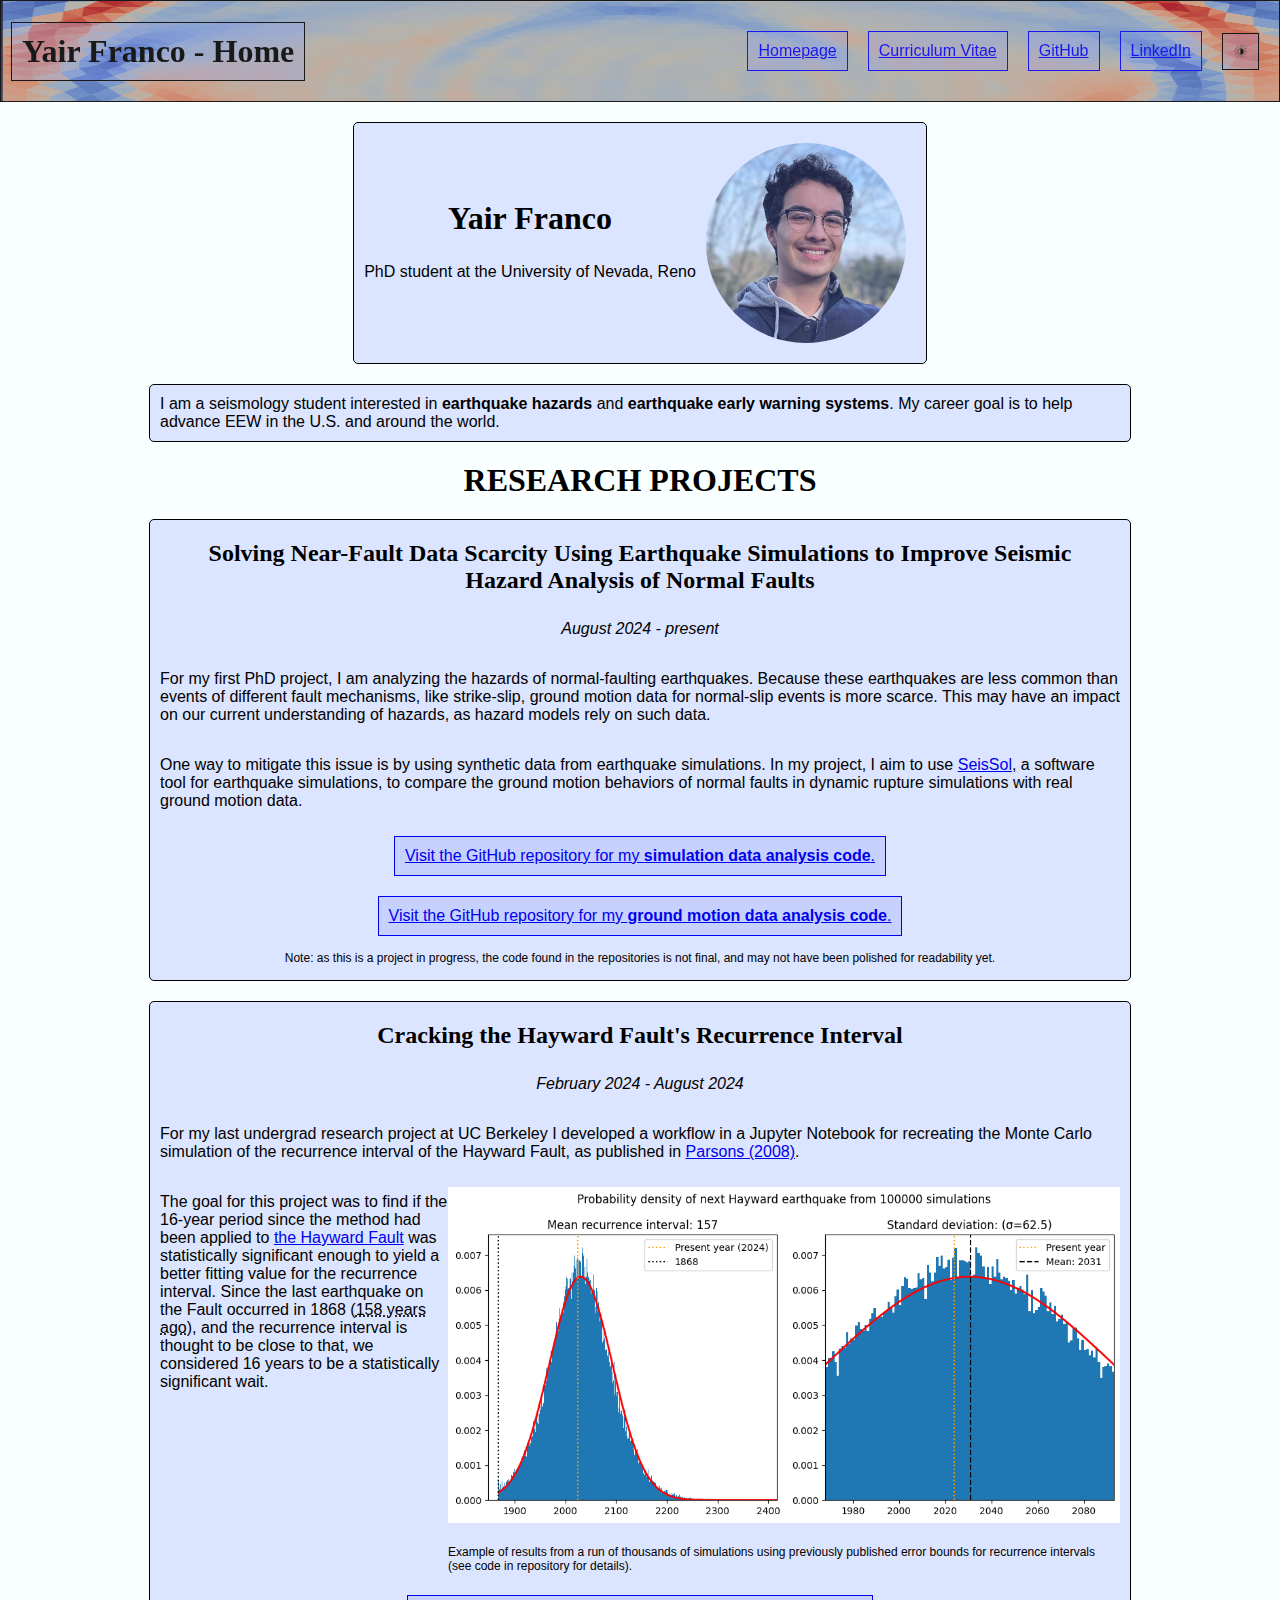
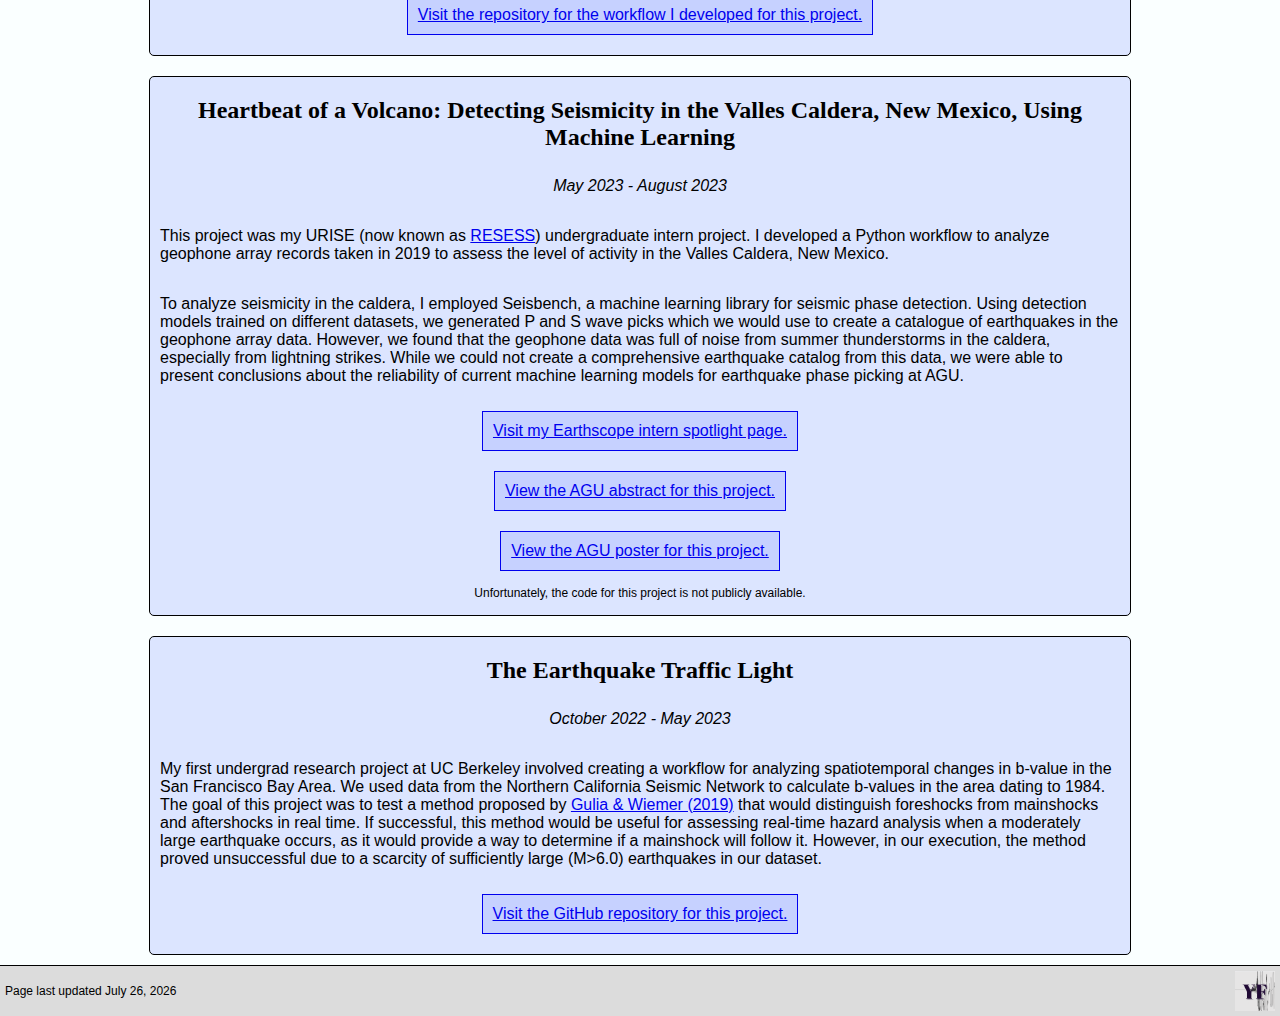
<file: index.html>
<!DOCTYPE html>
<head>
    <title>Yair Franco</title>
    <link rel="stylesheet" href="style.css">
    <link rel="icon" href="img/logo.png">
    <script src="jquery.js"></script>
    <script src="app.js"></script>

    <meta property="og:url" content="https://yairfranco.com">
    <meta property="og:type" content="website">
    <meta property="og:title" content="Yair Franco - Research Website">
    <meta property="og:description" content="Hello, I am a PhD student in seismology, and this is my website.">
    <meta property="og:image" content="https://yairfranco.com/img/logo.png">
    
    <meta name="twitter:card" content="summary_large_image">
    <meta property="twitter:domain" content="yairfranco.com">
    <meta property="twitter:url" content="https://yairfranco.com">
    <meta name="twitter:title" content="Yair Franco - Research Website">
    <meta name="twitter:description" content="Hello, I am a PhD student in seismology, and this is my website.">
    <meta name="twitter:image" content="https://yairfranco.com/img/logo.png">
</head>

<body>
    <div class="topCont">
        <h1 class="title bordered">Yair Franco - Home</h1>
        <div class="linkBox center-row">
            <a class="topLink bordered" href="..">Homepage</a>
            <a class="topLink bordered" href="./cv">Curriculum Vitae</a>
            <a class="topLink bordered" href="https://www.github.com/yair-franco/" target="_blank">GitHub</a>
            <a class="topLink bordered" href="https://www.linkedin.com/in/yair-franco/" target="_blank">LinkedIn</a>
            <img class="topLink bordered" src="img/darkmode_icon.png" id="darkMode">
        </div>
    </div>

    <div class="mainCont center-column">
        <div class="rounded center-row">
            <div class="center-column">
                <h1>Yair Franco</h1>
                <p>PhD student at the University of Nevada, Reno</p>
            </div>
            <img id="portrait" src="./img/portrait.jpg" height="200px">
        </div>
        
        <p class="rounded">
            I am a seismology student interested in <b>earthquake hazards</b> and 
            <b>earthquake early warning systems</b>. My career goal is to
            help advance EEW in the U.S. and around the world.
        </p>

        <h1 class="secTitle">RESEARCH PROJECTS</h1>

        <div class="sectCont rounded center-column">
            <h2>
                Solving Near-Fault Data Scarcity Using Earthquake Simulations to Improve Seismic Hazard Analysis of Normal Faults
            </h2>
            <p class="date">August 2024 - present</p>
            <p>
                For my first PhD project, I am analyzing the hazards of normal-faulting
                earthquakes. Because these earthquakes are less common than events of 
                different fault mechanisms, like strike-slip, ground motion data for normal-slip
                events is more scarce. This may have an impact on our current understanding
                of hazards, as hazard models rely on such data.
            </p>
            <p>
                One way to mitigate this issue is by using synthetic data from earthquake simulations.
                In my project, I aim to use <a href="https://seissol.org" target="_blank">SeisSol</a>,
                a software tool for earthquake simulations, to compare the ground motion behaviors
                of normal faults in dynamic rupture simulations with real ground motion data.
            </p>
            <a class="bordered" href="https://github.com/yair-franco/Normal-Fault-Sim" target="_blank">
                Visit the GitHub repository for my <b>simulation data analysis code</b>.
            </a>
            <a class="bordered" href="https://github.com/yair-franco/GMDB-Data-Analysis" target="_blank">
                Visit the GitHub repository for my <b>ground motion data analysis code</b>.
            </a>
            <p class="note">
                Note: as this is a project in progress, the code found in the repositories is not final,
                and may not have been polished for readability yet.
            </p>
        </div>

        <div class="sectCont rounded center-column">
            <h2>Cracking the Hayward Fault's Recurrence Interval</h2>
            <p class="date">February 2024 - August 2024</p>
            <p>
                For my last undergrad research project at UC Berkeley I developed a
                workflow in a Jupyter Notebook for recreating the Monte Carlo simulation
                of the recurrence interval of the Hayward Fault, as published in
                <a href="https://doi.org/10.1029/2007JB004998" target="_blank">Parsons (2008)</a>.
            </p>
            <div class="top-row">
                <p style="max-width: 30%;">
                    The goal for this project was to find if the 16-year period since the
                    method had been applied to
                    <a href="https://doi.org/10.1029/2008GL035887" target="_blank">the Hayward Fault</a>
                    was statistically significant enough to yield a better fitting value for the
                    recurrence interval. Since the last earthquake on the Fault occurred in 1868
                    <span id="haywardTimer">(over 150 years ago)</span>, and the recurrence interval
                    is thought to be close to that, we considered 16 years to be a statistically
                    significant wait.
                </p>
                <div class="center-column">
                    <img class="sectPic" src="img/hayward.png" width="100%">
                    <p class="caption">
                        Example of results from a run of thousands of simulations 
                        using previously published error bounds for recurrence intervals
                        (see code in repository for details).
                    </p>
                </div>
            </div>
            
            <a class="bordered" href="https://github.com/yair-franco/hayward_sequence_sim" target="_blank">
                Visit the repository for the workflow I developed for this project.
            </a>
        </div>

        <div class="sectCont rounded center-column">
            <h2>
                Heartbeat of a Volcano: Detecting Seismicity in the Valles Caldera, 
                New Mexico, Using Machine Learning
            </h2>
            <p class="date">May 2023 - August 2023</p>
            <p>
                This project was my URISE 
                (now known as <a href="https://www.earthscope.org/education/student-internships/resess/" target="_blank">RESESS</a>)
                undergraduate intern project. I developed a Python workflow to analyze geophone
                array records taken in 2019 to assess the level of activity in the Valles Caldera, New Mexico.
            </p>
            <p>
                To analyze seismicity in the caldera, I employed Seisbench, a machine learning library for seismic phase
                detection. Using detection models trained on different datasets, we generated P and S wave
                picks which we would use to create a catalogue of earthquakes in the geophone array data.
                However, we found that the geophone data was full of noise from summer thunderstorms in the
                caldera, especially from lightning strikes. While we could not create a comprehensive
                earthquake catalog from this data, we were able to present conclusions about the reliability
                of current machine learning models for earthquake phase picking at AGU.
            </p>
            <a class="bordered" href="https://www.earthscope.org/news/intern-spotlight-yair-franco-urise/" target="_blank">
                Visit my Earthscope intern spotlight page.
            </a>
            <a class="bordered" href="https://ui.adsabs.harvard.edu/abs/2023AGUFM.S31E0396F/abstract" target="_blank">
                View the AGU abstract for this project.
            </a>
            <a class="bordered" href="./valles/">
                View the AGU poster for this project.
            </a>
            <p class="note">
                Unfortunately, the code for this project is not publicly available.
            </p>
        </div>

        <div class="sectCont rounded center-column">
            <h2>The Earthquake Traffic Light</h2>
            <p class="date">October 2022 - May 2023</p>
            <p>
                My first undergrad research project at UC Berkeley involved creating a workflow for
                analyzing spatiotemporal changes in b-value in the San Francisco Bay Area. We used data
                from the Northern California Seismic Network to calculate b-values in the area dating to 1984.
                The goal of this project was to test a method proposed by
                <a href="https://doi.org/10.1038/s41586-019-1606-4" target="_blank">Gulia & Wiemer (2019)</a>
                that would distinguish foreshocks from mainshocks and aftershocks in real time.
                If successful, this method would be useful for assessing real-time hazard analysis
                when a moderately large earthquake occurs, as it would provide a way to determine if a
                mainshock will follow it. However, in our execution, the method proved unsuccessful due to a scarcity of
                sufficiently large (M>6.0) earthquakes in our dataset.
            </p>
            <a class="bordered" href="https://github.com/yair-franco/traffic_light_project" target="_blank">
                Visit the GitHub repository for this project.
            </a>
        </div>
    </div>

    <div class="footer">
        <p id="lastUpdate"></p>
        <img src="img/logo.png" title="My awesome logo!" width="40px">
    </div>

</body>
</file>
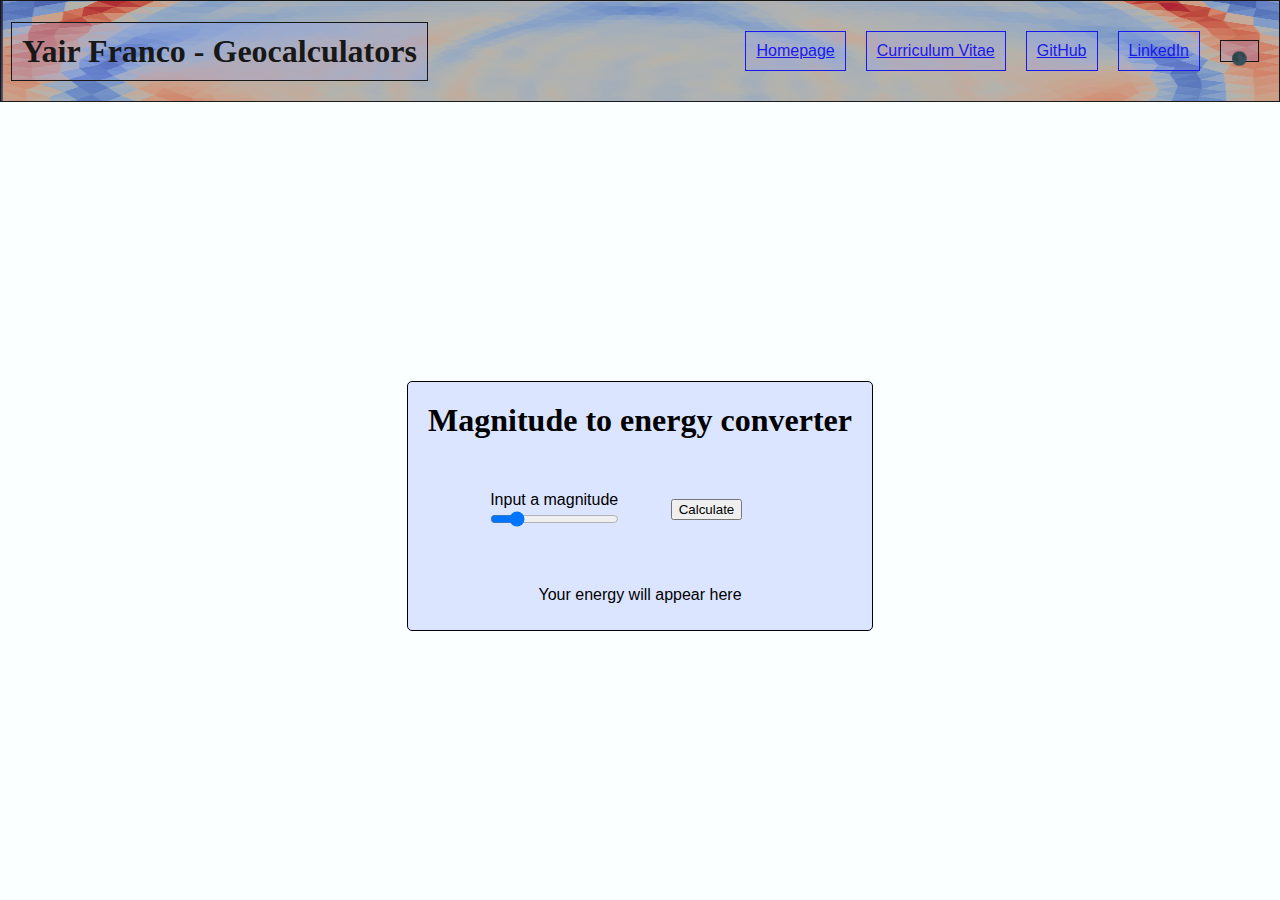
<file: calculators/index.html>
<!DOCTYPE html>
<head>
    <title>Yair Franco - Geocalculators</title>
    <link rel="stylesheet" href="../style.css">
    <link rel="icon" href="../img/logo.png">
    <script src="../jquery.js"></script>
    <script src="../app.js"></script>
    <script src="geoscripts.js"></script>

    <meta property="og:url" content="https://yairfranco.com/calculators/">
    <meta property="og:type" content="website">
    <meta property="og:title" content="Yair Franco - Geocalculators">
    <meta property="og:description" content="Some fun seismology-related calculators to play around with!">
    <meta property="og:image" content="https://yairfranco.com/img/logo.png">
    
    <meta name="twitter:card" content="summary_large_image">
    <meta property="twitter:domain" content="yairfranco.com">
    <meta property="twitter:url" content="https://yairfranco.com/calculators/">
    <meta name="twitter:title" content="Yair Franco - Geocalculators">
    <meta name="twitter:description" content="Some fun seismology-related calculators to play around with!">
    <meta name="twitter:image" content="https://yairfranco.com/img/logo.png">
</head>

<body>
    <div class="topCont">
        <h1 class="title bordered">Yair Franco - Geocalculators</h1>
        <div class="linkBox center-row">
            <a class="topLink bordered" href="..">Homepage</a>
            <a class="topLink bordered" href="./cv">Curriculum Vitae</a>
            <a class=" bordered" href="https://www.github.com/yair-franco" target="_blank">GitHub </a>
            <a class="topLink bordered" href="https://www.linkedin.com/in/yair-franco/" target="_blank">LinkedIn</a>
            <button class="topLink bordered" id="darkMode">&#x1F311</button>
        </div>
    </div>

    <div class="mainCont center-column">
        <div class="sectCont rounded center-column">
            <h1>Magnitude to energy converter</h1>
            <div class="center-row">
                <div class="center-column">
                    <label for="mag">Input a magnitude</label>
                    <input type="range" id="mag" value="0" step="0.1" min="-2.0" max="10.0">
                </div>
                <button id="calcAll" style="margin: 50px;">Calculate</button>
            </div>
            <p id="magResult">Your energy will appear here</p>
        </div>
    </div>
</body>
</file>
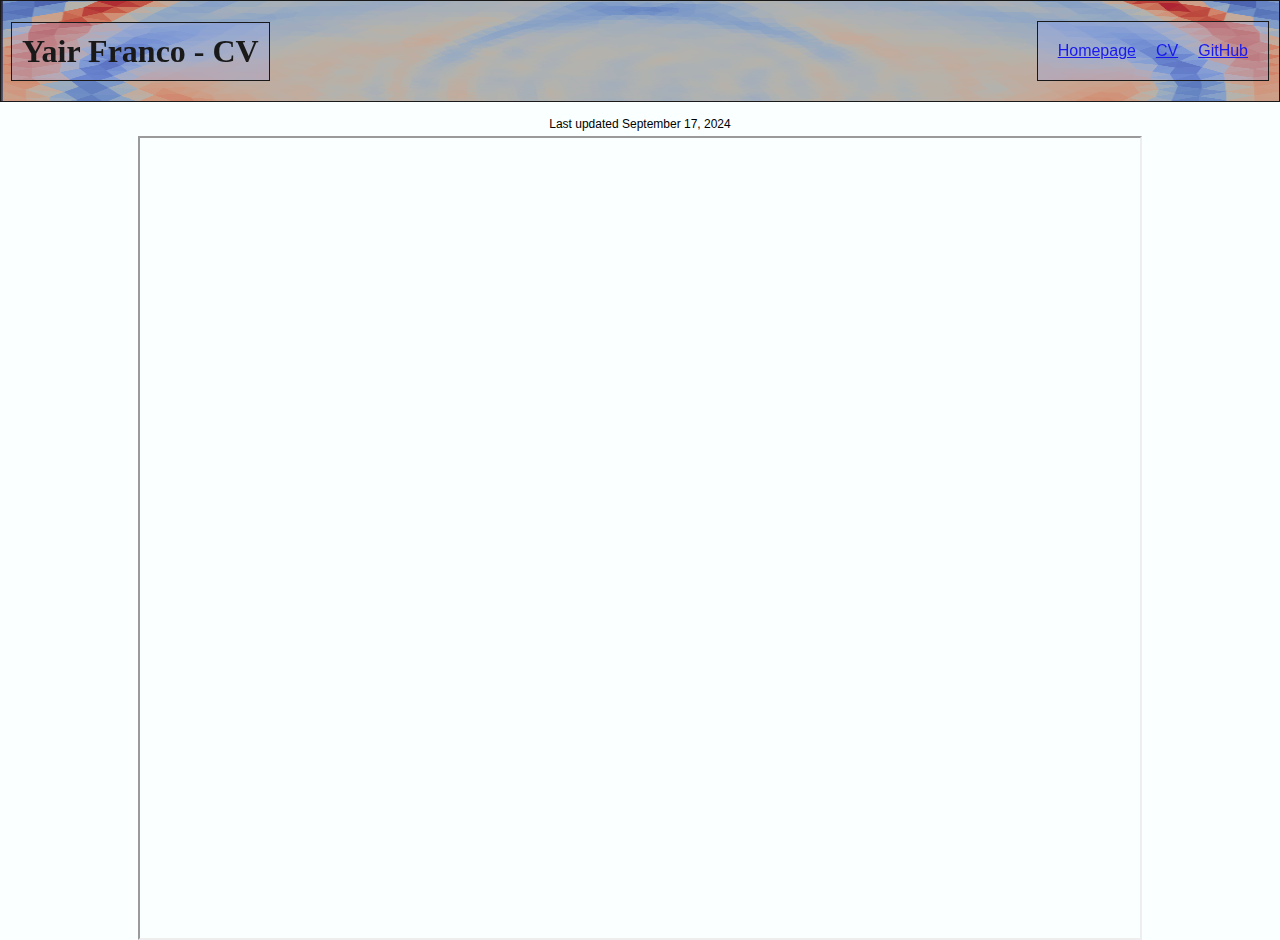
<file: cv/index.html>
<!DOCTYPE html>
<head>
    <title>Yair Franco - CV</title>
    <link rel="stylesheet" href="../style.css">
</head>

<body>
    <div class="topCont">
        <h1 class="title bordered">Yair Franco - CV</h1>
        <div class="linkBox bordered">
            <a class="topLink" href="..">Homepage</a>
            <a class="topLink" href="./cv">CV</a>
            <a class="topLink" href="https://www.github.com/yair-franco" target="_blank">GitHub</a>
        </div>
    </div>

    <div class="mainCont center-column">
        <p class="note">Last updated September 17, 2024</p>
        <iframe src="cv.pdf" height="800px" width="1000px"></iframe>
    </div>
</body>
</file>
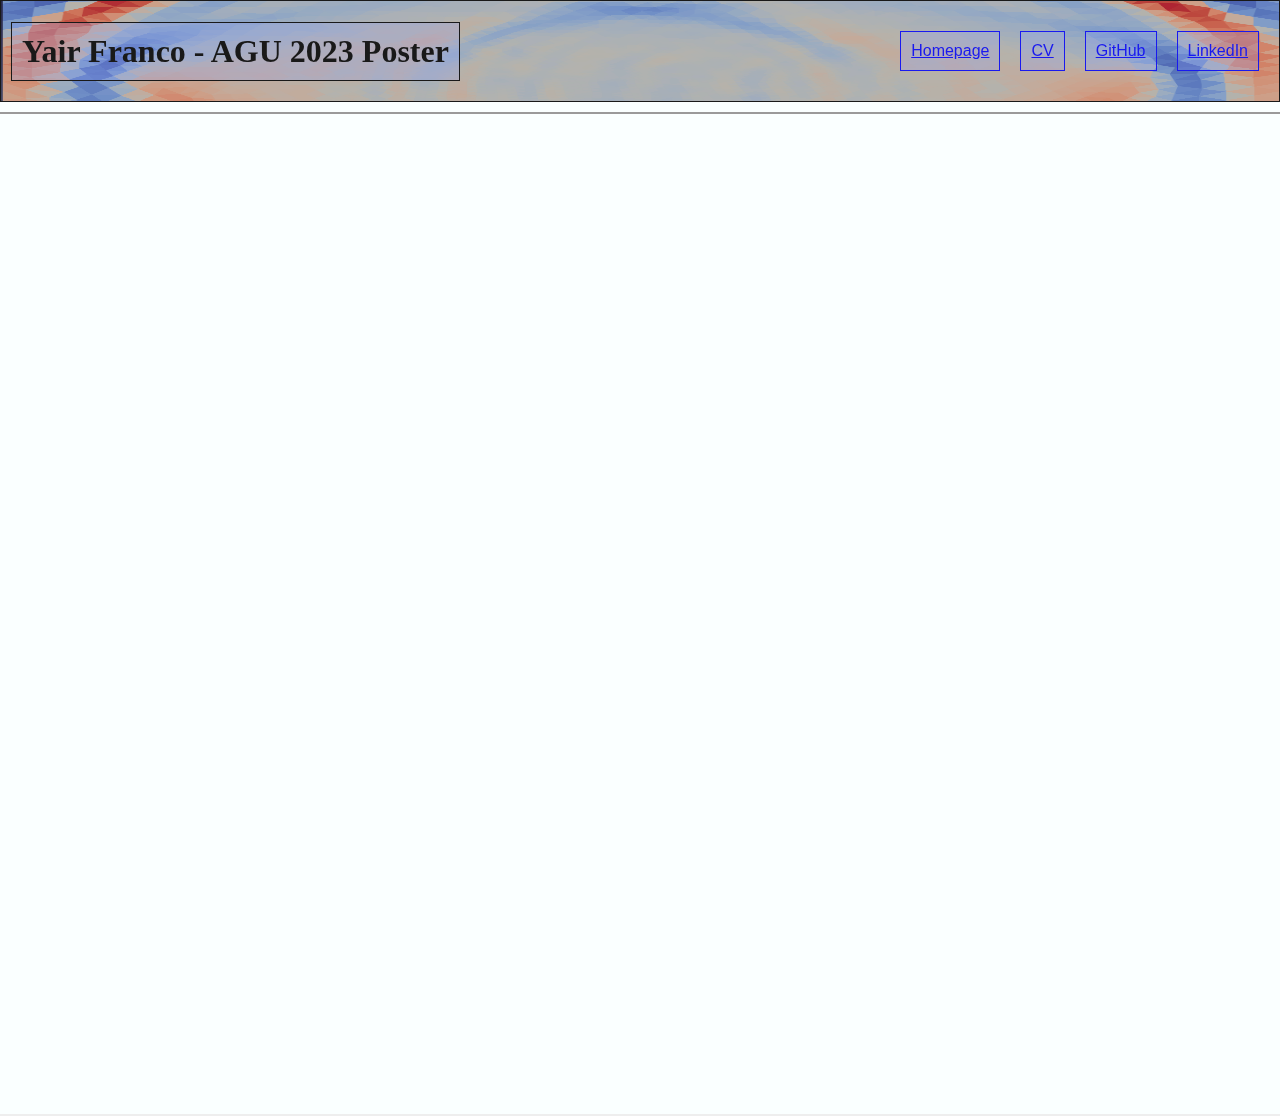
<file: valles/index.html>
<!DOCTYPE html>
<head>
    <link rel="stylesheet" href="../style.css">
</head>

<body>
    <div class="topCont">
        <h1 class="title bordered">Yair Franco - AGU 2023 Poster</h1>
        <div class="linkBox center-row">
            <a class="topLink bordered" href="..">Homepage</a>
            <a class="topLink bordered" href="./cv">CV</a>
            <a class=" bordered" href="https://www.github.com/yair-franco" target="_blank">GitHub</a>
            <a class="topLink bordered" href="https://www.linkedin.com/in/yair-franco/" target="_blank">LinkedIn</a>
        </div>
    </div>

    <div class="mainCont center-column">
        <iframe src="valles.pdf", width="1500px" height="1000px"></iframe>
    </div>
</body>
</file>
<file: style.css>
body {
    font-family: Helvetica;
    display: flex;
    flex-direction: column;
    justify-content: center;
    margin: 0;
    background-color: rgb(250, 255, 255);
    min-height: 100vh;
}

h1, h2 {
    font-family: 'Times New Roman', Times, serif;
    margin: 10px;
    max-width: none;
    text-align: center;
}

p, label {
    font-family: "Trebuchet MS", sans-serif;
}

a {
    font-family: "Trebuchet MS", sans-serif;
    transition: background-color 0.5s;
}

a:hover {
    background-color: rgba(255, 255, 255, 0.5);
}

caption {
    font-size: 12px;
}

.topCont {
    top: 0;
    position: sticky;
    display: flex;
    justify-content: space-between;
    align-items: center;
    margin-bottom: 10px;
    border: 1px;
    border-style: solid;
    border-color: black;
    background-image: url("img/bg1.png");
    background-size: 100% 150px;
    opacity: 0.9;
    height: 100px;
}

#darkMode {
    height: 15px;
    width: auto;
    transition: background-color 0.5s;
}

#darkMode:hover {
    background-color: rgba(255, 255, 255, 0.5);
}

.mainCont {
    flex-grow: 1;
}

.bordered {
    border: 1px solid;
    padding: 10px;
    background-color: rgba(131, 150, 255, 0.25);
    margin: 10px;
}

.rounded {
    border: 1px solid;
    margin: 10px;
    padding: 10px;
    border-radius: 5px;
    background-color: rgba(131, 150, 255, 0.25);
    max-width: 75%;
}

.center-column {
    display: flex;
    flex-direction: column;
    justify-content: center;
    align-items: center;
}

.center-row {
    display: flex;
    flex-direction: row;
    justify-content: space-around;
    align-items: center;
}

.top-row {
    display: flex;
    flex-direction: row;
    justify-content: space-around;
    align-items: top;
}

.title {
    margin: 10px;
}

.linkBox {
    display: flex;
    justify-content: space-between;
    margin: 10px;
}

.footer {
    display: flex;
    align-items: center;
    font-size: 12px;
    justify-content: space-between;
    background-color: gainsboro;
    padding: 5px 5px;
    border-top: 1px solid;
}

.topLink {
    margin: 10px;
}

#portrait {
    margin: 10px;
    z-index: -1;
    border-radius: 100px;
}

.date {
    text-align: center;
    font-style: italic;
}

.note {
    font-size: 12px;
    margin: 5px;
}

.sectPic {
    margin: 10px;
}

.caption {
    font-size: 12px;
}

.hoverable {
    text-decoration: underline dotted;
}


.hoverable:hover {
    background-color: rgba(255, 255, 255, 0.5);
    transition: background-color 0.5s;
}

/* Geocalculator stylings below here */

#magS {
    width: 100%;
}

#magN {
    width: 100px;
    height: 30px;
}

.stressTensorLine {
    width: 80%;
    margin: 3px 0px;
    text-align: justify;
    text-justify: inter-word;
}
</file>
